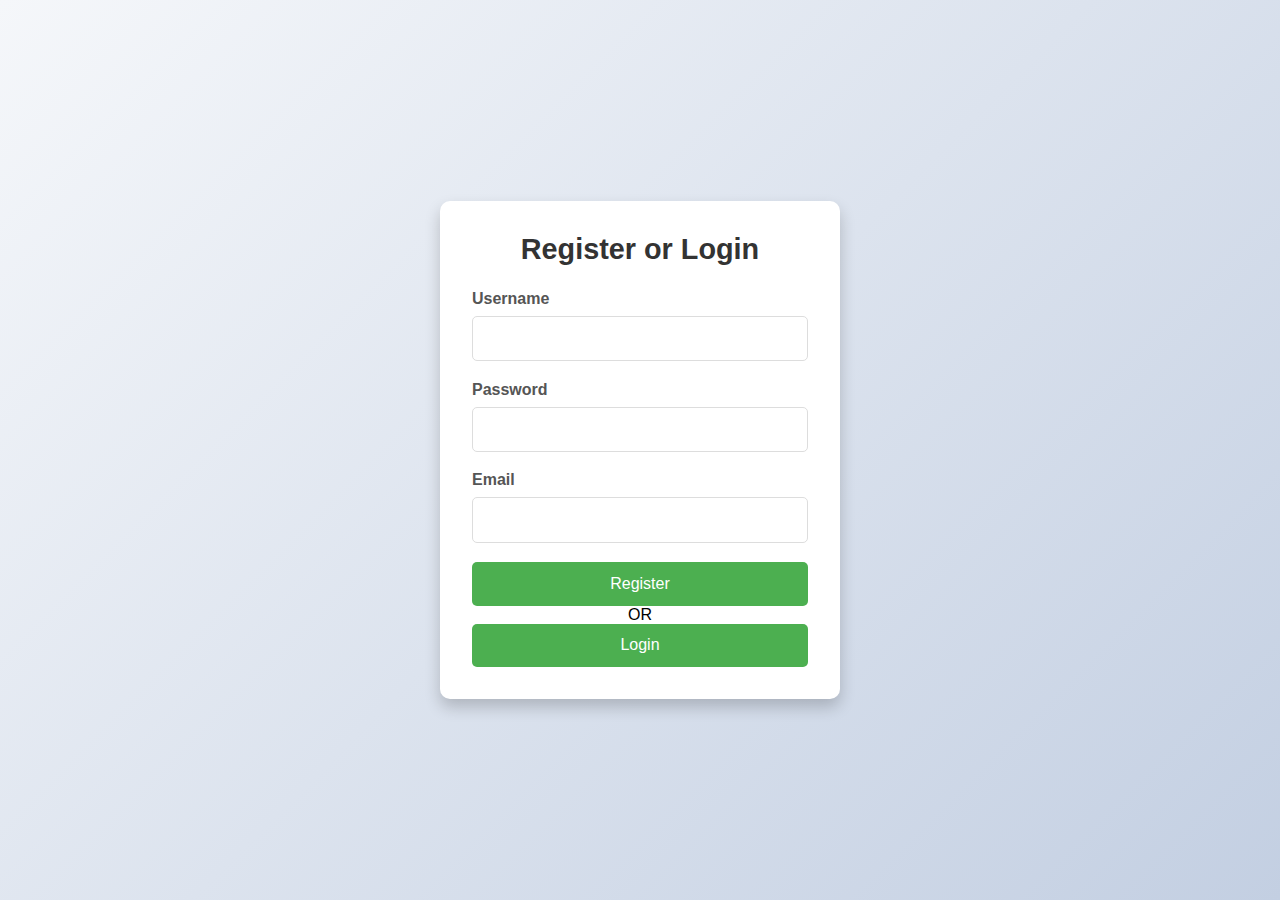
<file: index.html>
<!DOCTYPE html>
<html lang="en">
<head>
    <meta charset="UTF-8">
    <meta name="viewport" content="width=device-width, initial-scale=1.0">
    <title>Register or Login</title>
    <link rel="stylesheet" href="registration.css">
</head>
<body>
    <div class="card">
        <h1 class="form-title">Register or Login</h1>
        <form id="registerForm">
            <div class="form-group">
                <label for="regUsername">Username</label>
                <input type="text" id="regUsername" required>
            </div>
            <div class="form-group">
                <label for="regPassword">Password</label>
                <input type="password" id="regPassword" required>
            </div>
            <div class="form-group">
                <label for="regGmail">Email</label>
                <input type="email" id="regGmail" required>
            </div>

            <button type="submit" id="registerButton">Register</button>

            <div class="separator">
                <span>OR</span>
            </div>

            <button type="button" id="loginButton">Login</button>
        </form>
    </div>
    
    <script>
        document.addEventListener("DOMContentLoaded", function() {
    const registerForm = document.getElementById("registerForm");
    const registerButton = document.getElementById("registerButton");
    const loginButton = document.getElementById("loginButton");

    registerForm.addEventListener("submit", function(event) {
        event.preventDefault();

        const regUsername = document.getElementById("regUsername").value;
        const regPassword = document.getElementById("regPassword").value;
        const regGmail = document.getElementById("regGmail").value;

        localStorage.setItem("username", regUsername);
        localStorage.setItem("password", regPassword);
        localStorage.setItem("gmail", regGmail);

        alert("Registration successful!");
        window.location.href = "login.html"; 
    });

    loginButton.addEventListener("click", function() {
        window.location.href = "login.html";
    });
});

    </script>
</body>
</html>
</file>
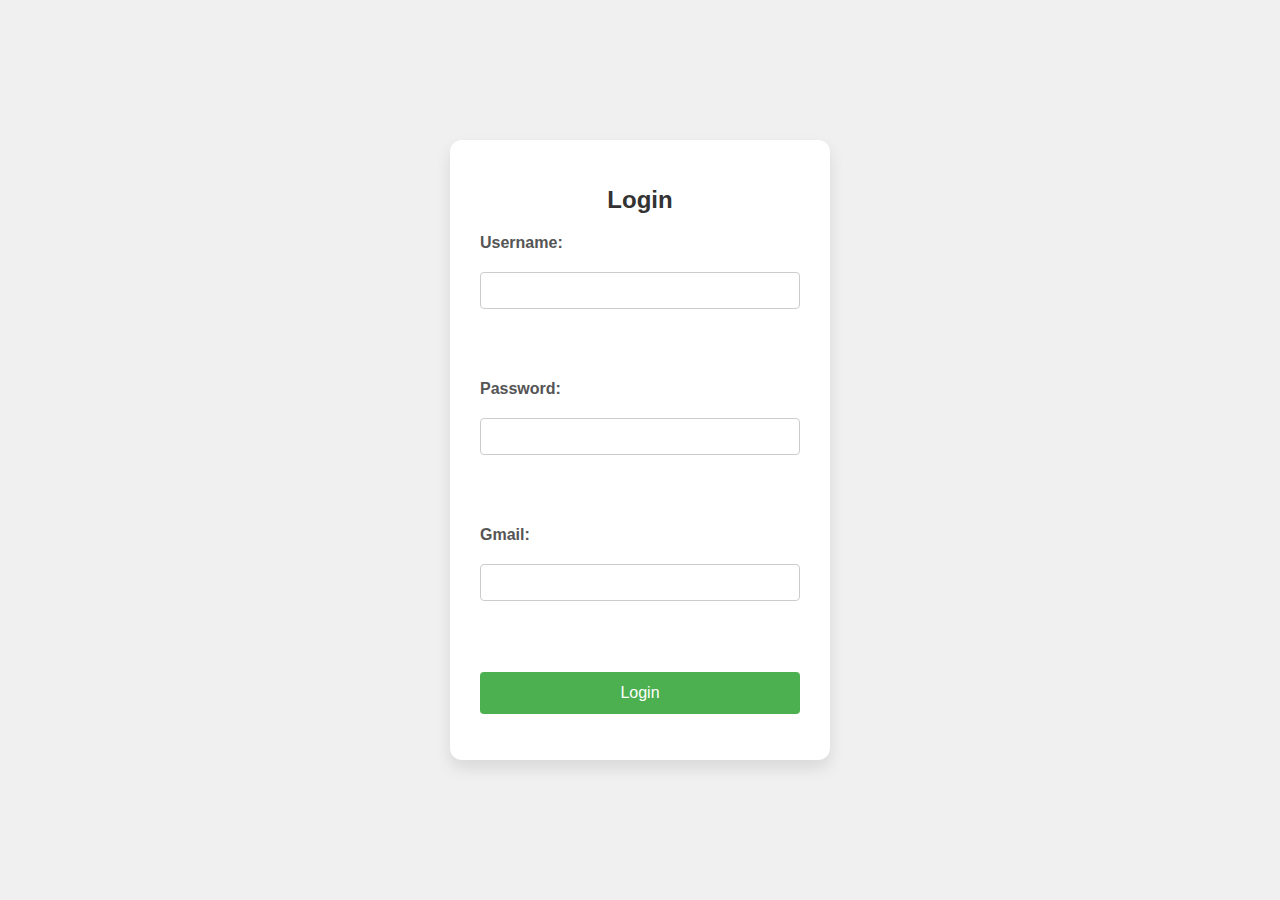
<file: login.html>
<!DOCTYPE html>
<html lang="en">
<head>
    <meta charset="UTF-8">
    <meta name="viewport" content="width=device-width, initial-scale=1.0">
    <title>Login</title>
    <link rel="stylesheet" href="login.css">
</head>
<body>

    <div class="card">
        <h1>Login</h1>
        <form id="loginForm">
            <label for="loginUsername">Username:</label>
            <input type="text" id="loginUsername" required><br><br>

            <label for="loginPassword">Password:</label>
            <input type="password" id="loginPassword" required><br><br>

            <label for="loginGmail">Gmail:</label>
            <input type="email" id="loginGmail" required><br><br>

            <button type="submit">Login</button>
        </form>

        <p id="message"></p>
    </div>

    <script>
        document.getElementById('loginForm').addEventListener('submit', function(event) {
            event.preventDefault();

            const loginUsername = document.getElementById('loginUsername').value;
            const loginPassword = document.getElementById('loginPassword').value;
            const loginGmail = document.getElementById('loginGmail').value;

            const storedUsername = localStorage.getItem('username');
            const storedPassword = localStorage.getItem('password');
            const storedGmail = localStorage.getItem('gmail');

            console.log('Retrieved from localStorage:');
            console.log('Username:', storedUsername);
            console.log('Password:', storedPassword);
            console.log('Gmail:', storedGmail);

            if (loginUsername === storedUsername && 
                loginPassword === storedPassword && 
                loginGmail === storedGmail) {
                document.getElementById('message').innerText = 'Login successful!';
            } else {
                document.getElementById('message').innerText = 'Invalid credentials. Please try again.';
            }
            alert('Registration successful! Redirecting to login page...');
            window.location.href = 'products.html';
        });
    </script>

</body>
</html>
</file>
<file: registration.css>
* {
    margin: 0;
    padding: 0;
    box-sizing: border-box;
}

body {
    display: flex;
    justify-content: center;
    align-items: center;
    height: 100vh;
    font-family: Arial, sans-serif;
    background: linear-gradient(135deg, #f5f7fa, #c3cfe2);
}

.card {
    background-color: #fff;
    width: 100%;
    max-width: 400px;
    padding: 2rem;
    border-radius: 10px;
    box-shadow: 0 8px 16px rgba(0, 0, 0, 0.2);
    text-align: center;
}

.form-title {
    font-size: 1.8em;
    margin-bottom: 1.5rem;
    color: #333;
    text-align: center;
}

.form-group {
    margin-bottom: 1.2rem;
    text-align: left;
}

label {
    display: block;
    font-weight: bold;
    color: #555;
    margin-bottom: 0.5rem;
}

input {
    width: 100%;
    padding: 0.8rem;
    font-size: 1em;
    border: 1px solid #ddd;
    border-radius: 5px;
    transition: border-color 0.3s ease;
}

input:focus {
    border-color: #4CAF50;
    outline: none;
}

button {
    width: 100%;
    padding: 0.8rem;
    font-size: 1em;
    background-color: #4CAF50;
    color: #fff;
    border: none;
    border-radius: 5px;
    cursor: pointer;
    transition: background-color 0.3s ease;
}

button:hover {
    background-color: #45a049;
}
</file>
<file: login.css>
body {
    font-family: Arial, sans-serif;
    display: flex;
    justify-content: center;
    align-items: center;
    height: 100vh;
    margin: 0;
    background-color: #f0f0f0;
}

.card {
    background-color: #fff;
    padding: 30px;
    border-radius: 12px;
    box-shadow: 0 8px 16px rgba(0, 0, 0, 0.1);
    width: 320px;
    text-align: center;
}

h1 {
    font-size: 24px;
    color: #333;
    margin-bottom: 20px;
}

form {
    display: flex;
    flex-direction: column;
    align-items: center;
    gap: 15px;
}

label {
    font-weight: bold;
    color: #555;
    align-self: flex-start;
}

input[type="text"],
input[type="password"],
input[type="email"] {
    width: 100%;
    padding: 10px;
    margin: 5px 0;
    border: 1px solid #ccc;
    border-radius: 4px;
    box-sizing: border-box;
}

button {
    width: 100%;
    padding: 12px;
    border: none;
    background-color: #4CAF50;
    color: white;
    font-size: 16px;
    border-radius: 4px;
    cursor: pointer;
}

button:hover {
    background-color: #45a049;
}

p#message {
    text-align: center;
    color: #f44336;
    font-weight: bold;
}
</file>
